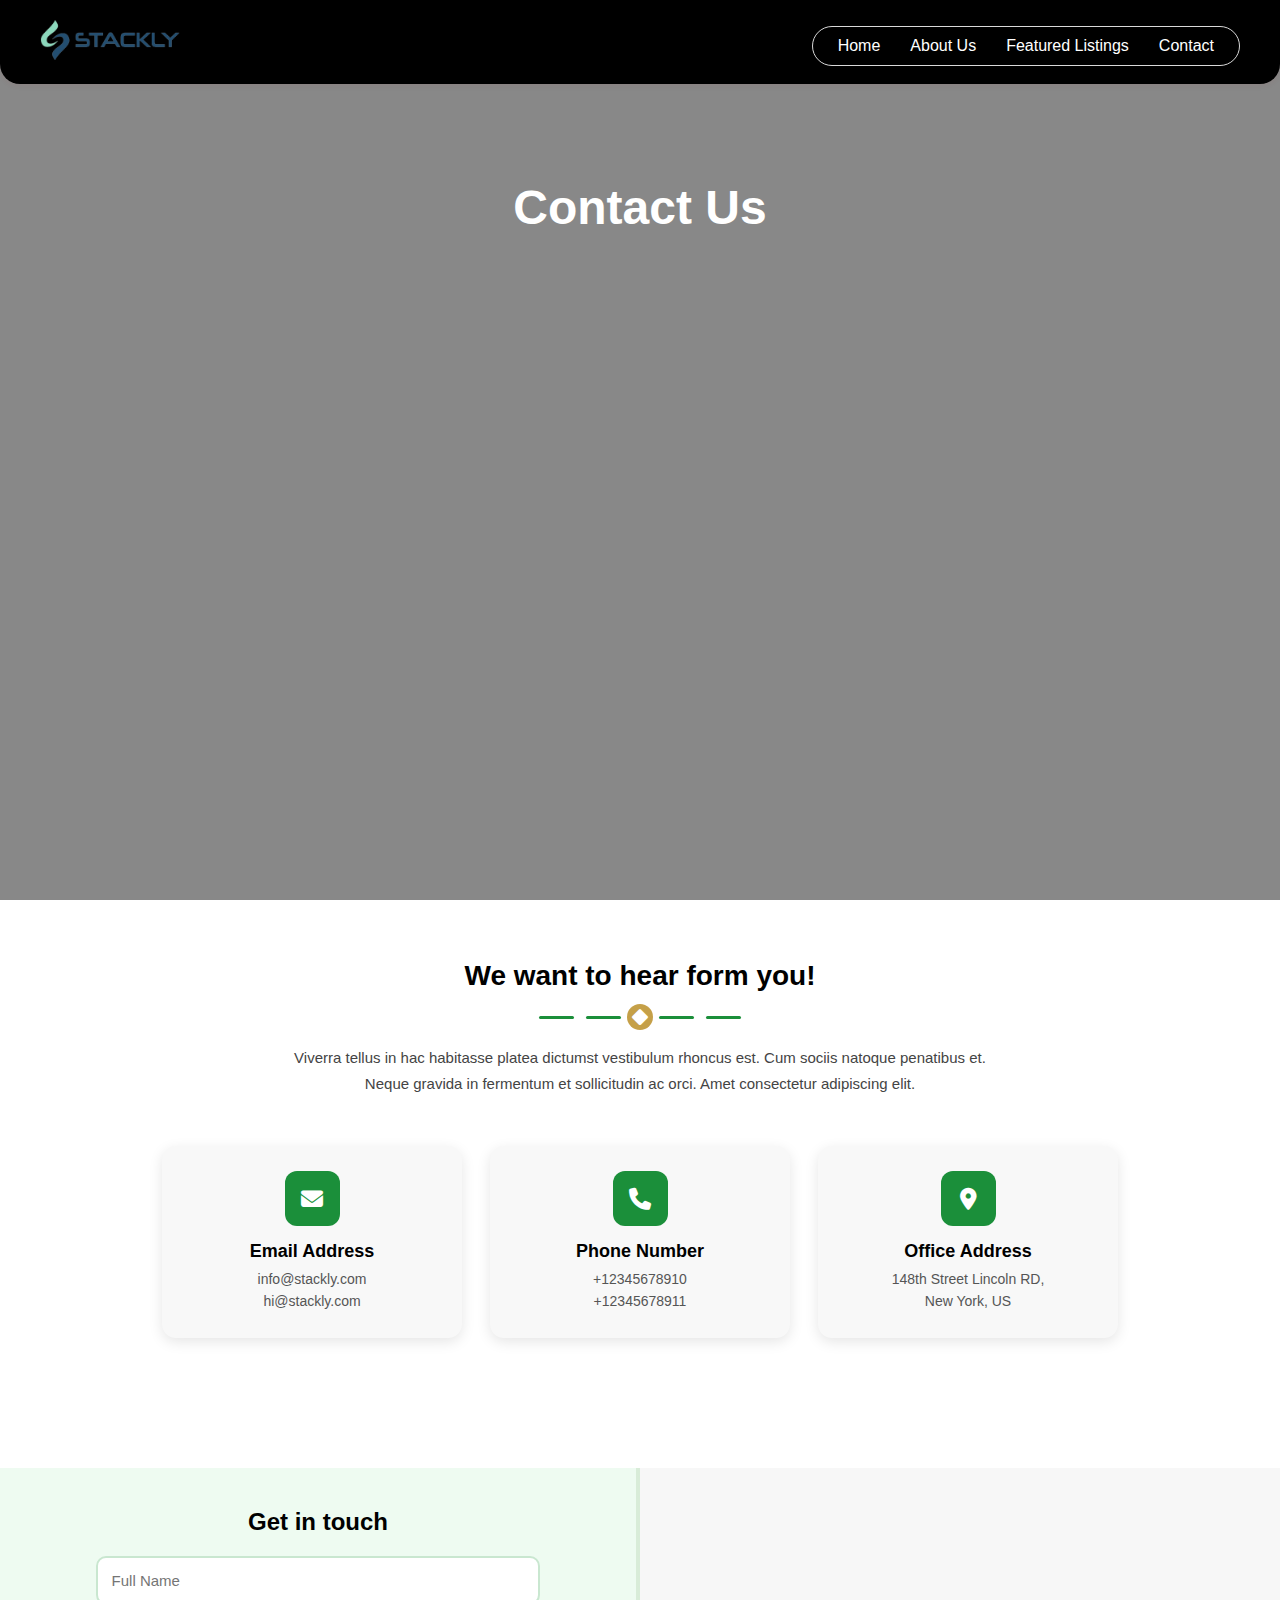
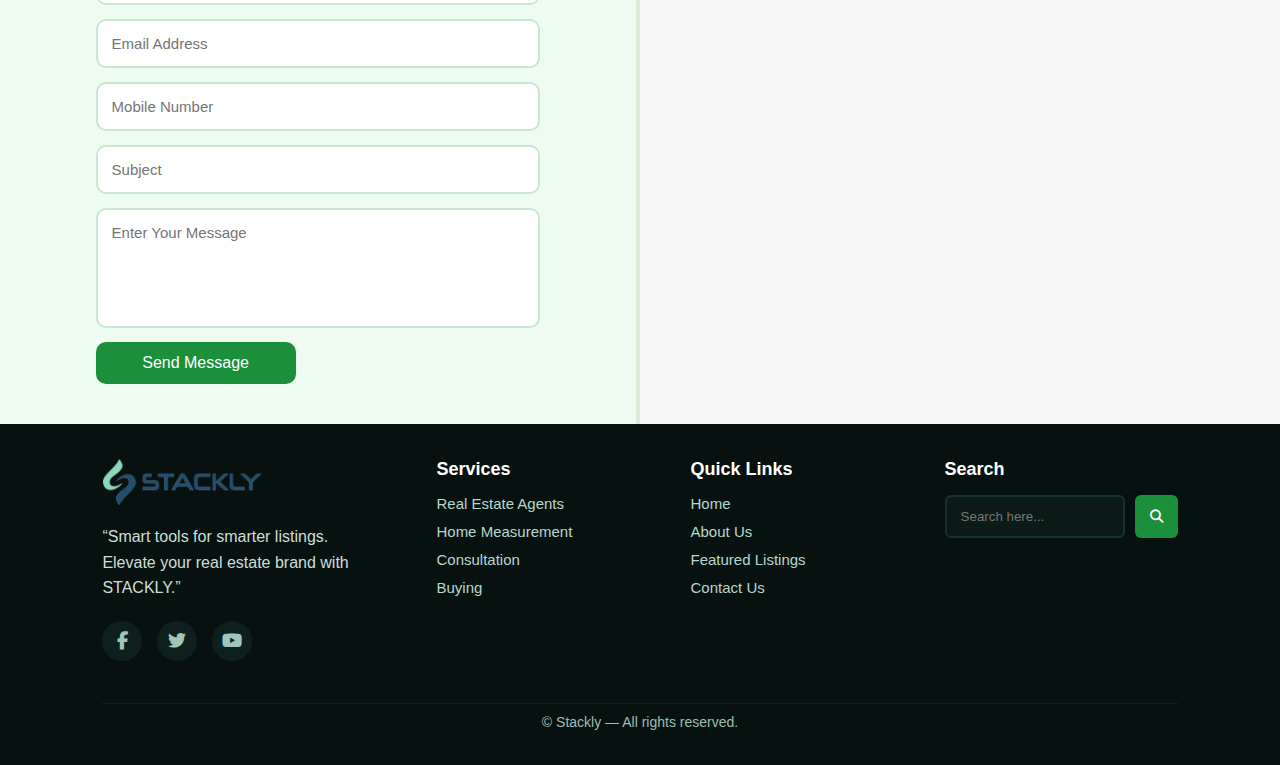
<file: contact us.html>
<!DOCTYPE html>
<html lang="en">
<head>
  <meta charset="UTF-8">
  <meta name="viewport" content="width=device-width, initial-scale=1.0">
  <title>Real Estate</title>
    <link rel="stylesheet" href="https://cdn.jsdelivr.net/npm/swiper@11/swiper-bundle.min.css"/>
  <link rel="stylesheet" href="https://cdnjs.cloudflare.com/ajax/libs/font-awesome/6.5.2/css/all.min.css"/>

  <link rel="stylesheet" href="https://cdnjs.cloudflare.com/ajax/libs/font-awesome/6.5.0/css/all.min.css">
  <link rel="stylesheet" href="style.css">
  <link rel="stylesheet" href="view-detail.css">
  <link rel="stylesheet" href="contact us.css">
  
    <link rel="stylesheet" href="hero.css">
    <style>
      
/* ------------------ FOOTER BASE ------------------ */
/* ------------------ FOOTER BASE ------------------ */
/* ===== BLACK THEME FOOTER ===== */
.site-footer {
  background: #071210;
  color: #cdded6;
  padding: 35px 8%;  

  font-family: "Poppins", sans-serif;
}

.footer-inner {
  display: flex;
  justify-content: space-between;
  align-items: flex-start;
  gap: 50px;
  flex-wrap: wrap;
}

/* COLUMN STYLE */
.footer-col {
  min-width: 200px;
}

/* LOGO SECTION */
.footer-logo {
  width: 160px;
  margin-bottom: 15px;
}

.footer-brand .footer-tag {
  margin-bottom: 20px;
  max-width: 280px;
  line-height: 1.6;
}

/* SOCIAL ICONS */
.footer-social {
  display: flex;
  gap: 15px;
}

.footer-social .social-btn {
  width: 40px;
  height: 40px;
  border-radius: 50%;
  background: #0e201d;
  display: flex;
  justify-content: center;
  align-items: center;
  color: #a0c6b9;
  font-size: 18px;
  transition: .3s ease;
}

.footer-social .social-btn:hover {
  background: #1B8F3A;
  color: #fff;
}

/* LIST COLUMNS */
.footer-list ul {
  list-style: none;
  padding: 0;
  margin: 0;
}

.footer-list li {
  margin-bottom: 10px;
}

.footer-list a {
  text-decoration: none;
  color: #b7d6cd;
  font-size: 15px;
  transition: .3s;
}

.footer-list a:hover {
  color: #1B8F3A;
}

/* HEADINGS */
.footer-heading {
  font-size: 18px;
  color: #fff;
  margin-bottom: 15px;
}

/* SEARCH BOX */
.footer-search form {
  display: flex;
  gap: 10px;
}

.footer-search input {
  padding: 12px 14px;
  border-radius: 6px;
  border: 2px solid #17322e;
  background: #0c1a18;
  color: #d5eee3;
  width: 180px;
}

.footer-search button {
  padding: 12px 15px;
  background: #1B8F3A;
  border: none;
  border-radius: 6px;
  color: #fff;
  cursor: pointer;
  transition: .3s ease;
}

.footer-search button:hover {
  background: #329015;
}

/* FOOTER BOTTOM */
.footer-bottom {
  text-align: center;
  margin-top: 42px;
  border-top: 1px solid #10201c;
  padding-top: 10px;
  font-size: 14px;
  color: #9fbcb3;
}

.footer-social .social-btn {
  text-decoration: none !important;
}

.footer-social .social-btn:hover {
  text-decoration: none !important;
}

/* RESPONSIVE */
@media(max-width: 900px) {
  .footer-inner {
    flex-direction: column;
    align-items: center;
    text-align: center;
  }

  .footer-search form {
    justify-content: center;
  }
}



/* Light green background section */
.testimonial-header.green-theme {
    background: #e9f9ee; /* soft light green */
    padding: 80px 20px;
    text-align: center;
        padding-bottom: 0 !important;
  padding-bottom: 0 !important;
    margin-bottom: 0 !important;
    border-radius: 0;
}


/* Eyebrow text (italic top title) */
.th-eyebrow {
    font-style: italic;
    color: #1db954; /* green */
    font-size: 20px;
    margin-bottom: 10px;
    letter-spacing: 0.5px;
}

/* Main title */
.th-title {
    font-size: 42px;
    font-weight: 800;
    color: #0b0b0b;
    margin: 0;
}

/* Line + icon divider */
.th-divider {
    margin: 18px auto 22px;
    display: flex;
    align-items: center;
    justify-content: center;
    gap: 14px;
}

.th-divider .line {
    width: 60px;
    height: 3px;
    background: #1db954; /* green */
    border-radius: 10px;
}

/* icon box (same effect as screenshot but green) */
.th-divider .icon-box {
    width: 24px;
    height: 24px;
    border: 2px solid #1db954; /* green outline */
    display: flex;
    align-items: center;
    justify-content: center;
    border-radius: 4px;
    background: white;
    box-shadow: 0 0 5px rgba(0,0,0,0.05);
}

.th-divider .icon-box img {
    width: 14px;
    height: 14px;
}

/* Subtitle text */
.th-subtitle {
    max-width: 800px;
    margin: 0 auto;
    font-size: 16px;
    line-height: 1.6;
    color: #444;
}

/* Responsive tweaks */
@media (max-width: 768px) {
    .th-title {
        font-size: 32px;
    }
    .th-divider .line {
        width: 40px;
    }
}

/* ===== SECTION ===== */
.testimonials-wrapper{
  max-width: var(--max-w);
  margin: 60px auto;
  margin-top: 0 !important;
    padding-top: 0 !important;
  padding: 40px 24px 80px;
  text-align: center;
      background: linear-gradient(180deg, #ecfdf3 0%, #e6f7ed 100%);
    background: transparent !important;

  color: var(--panel);
}

/* Heading & subtitle (if present above section wrapper) */
.testimonials-section__eyebrow{
  color: var(--accent);
  font-style: italic;
  letter-spacing: 0.6px;
  margin-bottom: 6px;
  font-weight: 600;
}
.testimonials-section__title{ font-size: 38px; font-weight: 800; margin: 0 0 12px; }
.testimonials-section__subtitle{ color:var(--muted); max-width:860px; margin:0 auto 34px; line-height:1.5; }

/* Carousel shell */
/* Ensure viewport hides overflow */
.carousel-viewport {
  overflow: hidden;
  width: 100%;
  position: relative;
}

/* Track: display as one long horizontal strip.
   animation details will be applied inline by JS (duration & distance) */
.carousel-track {
  display: flex;
  gap: var(--gap);
  align-items: stretch;
  will-change: transform;
  /* fallback animation if JS fails: gentle loop */
  animation: scroll-left-fallback 30s linear infinite;
}

/* General card styling (keeps your look) */
.testimonial-card {
  flex: 0 0 auto;
  width: 360px;
  background: var(--card-bg);
  border-radius: 12px;
  padding: 22px;
  box-shadow: 0 10px 30px rgba(10,10,10,0.06);
  border: 1px solid rgba(0,0,0,0.04);
  transition: transform .22s ease, box-shadow .22s ease;
}
.testimonial-card:hover {
  transform: translateY(-6px) rotateX(0.6deg);
  box-shadow: 0 20px 50px rgba(10,10,10,0.08);
}

/* Avatar and meta */
.testimonial-top { display:flex; gap:14px; align-items:center; margin-bottom:12px; }
.testimonial-avatar { width:56px; height:56px; border-radius:50%; object-fit:cover; border:3px solid #f3f3f3; }
.meta-name { font-weight:800; font-size:16px; }
.meta-role { color:var(--muted); font-size:13px; margin-top:3px; }

/* quote mark and text */
.quote-mark { position:absolute; right:16px; top:18px; font-size:48px; color:var(--accent); opacity:.95; }
.testimonial-text { color:#444; line-height:1.6; margin-top:6px; font-size:14px; }

/* Pause on hover or when any focusable child is focused */
.carousel-viewport:hover .carousel-track,
.carousel-viewport:focus-within .carousel-track {
  animation-play-state: paused !important;
}

/* reduced motion: stop animation */
@media (prefers-reduced-motion: reduce) {
  .carousel-track { animation: none !important; transform: none !important; }
}

/* Fallback keyframes (only used if JS doesn't override animation) */
@keyframes scroll-left-fallback {
  0% { transform: translateX(0); }
  100% { transform: translateX(-50%); }
}

/* small screens */
@media (max-width: 980px) {
  .testimonial-card { width: 300px; }
}
@media (max-width: 680px) {
  .testimonial-card { width: 84%; margin: 0 auto; }
}
* SECTION WRAPPER */
.properties-section {
  background: linear-gradient(to bottom, #517a3e89 0%, #dcdedb 40%, #f3fbff 100%);
  padding: 80px 20px 100px;
}
/* CENTERED HEADER */
.properties-header {
  max-width: 720px;
  margin: 0 auto 50px;
  text-align: center;
}
.section-tag {
  font-family: "Playfair Display", serif;
  font-size: 1.1rem;
    color: #355d1e;
  margin-bottom: 6px;
}
.section-title {
  font-size: 2.2rem;
  color: var(--primary);
  margin-bottom: 14px;
}
.section-subtitle {
  font-size: 0.95rem;
  color: #5f6b7a;
  line-height: 1.7;
}
/* GRID LAYOUT */
.properties-grid {
  max-width: 1100px;
  margin: 0 auto;
  display: grid;
  gap: 32px;
  grid-template-columns: repeat(auto-fit, minmax(260px, 1fr));
}
/* PROPERTY CARD */
.property-card {
  background: var(--card-bg);
  border-radius: 26px;
  overflow: hidden;
  box-shadow: 0 18px 40px rgba(0, 0, 0, 0.08);
  display: flex;
  flex-direction: column;
  transform: translateY(0) scale(1);
  transition: transform 0.3s ease, box-shadow 0.3s ease, border-color 0.3s ease;
  border: 1px solid rgba(0, 174, 239, 0.08);
  position: relative;
  isolation: isolate;
}
/* Slight glow border on hover */
.property-card::before {
  content: "";
  position: absolute;
  inset: 0;
  border-radius: inherit;
  background: radial-gradient(circle at top right, rgba(0, 174, 239, 0.18), transparent 60%);
  opacity: 0;
  transition: opacity 0.3s ease;
  z-index: -1;
}
.property-card:hover {
  transform: translateY(-10px) scale(1.01);
  box-shadow: 0 26px 55px rgba(0, 0, 0, 0.12);
  border-color: rgba(0, 174, 239, 0.32);
}
.property-card:hover::before {
  opacity: 1;
}
/* IMAGE WRAPPER */
.property-image-wrapper {
  position: relative;
  overflow: hidden;
  border-radius: 26px 26px 0 0;
}
.property-image {
  width: 100%;
  display: block;
  height: 210px;
  object-fit: cover;
  transform: scale(1.03);
  transition: transform 0.5s ease;
}
.property-card:hover .property-image {
  transform: scale(1.08);
}
/* PRICE PILL */
.property-price-pill {
  position: absolute;
  top: 14px;
  right: 14px;
  padding: 6px 16px;
  border-radius: 999px;
  background: var(--accent);
  color: #fff;
  font-weight: 700;
  font-size: 0.9rem;
  box-shadow: 0 8px 18px rgba(0, 174, 239, 0.5);
}
/* CARD BODY */
.property-body {
  padding: 18px 22px 20px;
}
.property-title {
  font-size: 1.1rem;
  font-weight: 700;
  color: var(--primary);
  margin-bottom: 4px;
}
.property-location {
  font-size: 0.9rem;
  color: #6d7b8a;
  margin-bottom: 14px;
}
.property-divider {
  border: none;
  border-top: 1px solid rgba(0, 0, 0, 0.08);
  margin: 10px 0 14px;
}
/* META ROW */
.property-meta {
  display: flex;
  justify-content: space-between;
  font-size: 0.85rem;
  color: #4a5664;
  margin-bottom: 14px;
}
/* BUTTON */
.property-btn {
  width: 100%;
  border: none;
  outline: none;
  background: var(--accent);
  color: #fff;
  padding: 10px 18px;
  border-radius: 999px;
  font-weight: 600;
  font-size: 0.9rem;
  cursor: pointer;
  transition: background 0.25s ease, transform 0.25s ease, box-shadow 0.25s ease;
}
.property-btn:hover {
  background: #245f19;
  transform: translateY(-2px);
  box-shadow: 0 10px 22px rgba(0, 129, 201, 0.4);
}
/* ENTRANCE ANIMATION */
@keyframes cardFloatUp {
  from {
    opacity: 0;
    transform: translateY(20px) scale(0.97);
  }
  to {
    opacity: 1;
    transform: translateY(0) scale(1);
  }
}
.property-card {
  animation: cardFloatUp 0.6s ease forwards;
}
/* Staggered delay */
.property-card:nth-child(1) { animation-delay: 0.0s; }
.property-card:nth-child(2) { animation-delay: 0.08s; }
.property-card:nth-child(3) { animation-delay: 0.16s; }
/* RESPONSIVE TWEAKS */
@media (max-width: 768px) {
  .properties-section {
    padding: 60px 16px 70px;
  }
 .section-title {
    font-size: 1.8rem;
  }
}

.green-contact-section {
  width: 100%;
  padding: 60px 8%;
  background: #ffffff;
  animation: fadeLoad 1.3s ease;
}



/* ========== HEADING AREA ========== */

.green-heading-box {
  text-align: center;
  margin-bottom: 50px;
  animation: fadeUp 1.2s ease;
}

.green-heading-title {
  font-size: 28px;
  font-weight: 600;
  color: #000;
}

.green-heading-desc {
  max-width: 700px;
  margin: 15px auto;
  font-size: 15px;
  color: #444;
  line-height: 1.7;
}

.green-heading-decor {
  display: flex;
  justify-content: center;
  align-items: center;
  margin: 12px 0;
}

.green-heading-decor span {
  width: 35px;
  height: 3px;
  background: #1B8F3A;
  margin: 0 6px;
  border-radius: 6px;
}

.green-icon-badge {
  width: 26px;
  height: 26px;
  border-radius: 50%;
  background: #C5A048;
  display: flex;
  justify-content: center;
  align-items: center;
  color: #fff;
}



/* ========== INFO CARDS ========== */

.green-info-grid {
  display: flex;
  justify-content: center;
  gap: 28px;
  margin-bottom: 70px;
  flex-wrap: wrap;
}

.green-info-card {
  width: 300px;
  background: #f8f8f8;
  padding: 25px;
  border-radius: 14px;
  box-shadow: 0 4px 14px rgba(0,0,0,0.1);
  text-align: center;
  transition: 0.4s ease;
  animation: fadeUp 1s ease;
}

/* Hover effect */
.green-info-card:hover {
  transform: translateY(-10px);
  box-shadow: 0 12px 24px rgba(0,0,0,0.15);
  background: #ffffff;
}

.green-card-icon {
  width: 55px;
  height: 55px;
  border-radius: 12px;
  background: #1B8F3A;
  color: white;
  display: flex;
  justify-content: center;
  align-items: center;
  margin: 0 auto 15px;
  font-size: 22px;
  transition: 0.3s ease;
}

.green-info-card:hover .green-card-icon {
  background: #C5A048;
}
.slide-image {
  background-image: url('https://i.ytimg.com/vi/MXfLI1TXxk4/maxresdefault.jpg');
  background-size: cover;
  background-position: center;
  background-repeat: no-repeat;
}


.green-card-title {
  font-size: 18px;
  font-weight: 600;
  margin-bottom: 6px;
}

.green-card-text {
  font-size: 14px;
  color: #555;
  line-height: 1.6;
}

/* ========== FORM AREA FIXED AND EQUAL HEIGHT ========== */
.dual-section {
  display: flex;
  width: 100%;
  min-height: 520px;  /* Increased so button fits */
  align-items: stretch; /* BOTH SIDES SAME HEIGHT */
}

/* LEFT FORM */
.contact-box {
  width: 50%;
  background: #eefbf1;
  padding: 40px;
  display: flex;
  flex-direction: column;
  align-items: center;
  border-right: 4px solid #d8ecd8;
}

/* FIX: FORM TAKES FULL HEIGHT WITHOUT PUSHING BUTTON OUTSIDE */
.contact-form {
  width: 80%;
  display: flex;
  flex-direction: column;
  gap: 14px;
  margin-top: 20px;
  height: 100%;
}

/* Input Box Styles */
.contact-form input,
.contact-form textarea {
  width: 100%;
  padding: 14px;
  border-radius: 10px;
  border: 2px solid #c9e7d0;
  font-size: 15px;
  transition: 0.3s ease;
}

.contact-form textarea {
  height: 120px;
  resize: none;
}

/* FIX: BUTTON STAYS WITHIN THE BOX ALWAYS */
.contact-form button {
  margin-top: auto; /* PUSHES button to bottom but inside box */
  width: 200px;
  padding: 12px;
  border: none;
  background: #1B8F3A;
  color: white;
  font-size: 16px;
  border-radius: 10px;
  cursor: pointer;
  transition: 0.3s ease;
}

/* Hover */
.contact-form input:hover,
.contact-form textarea:hover {
  border-color: #1B8F3A;
  background: white;
}

.contact-form button:hover {
  background: #C5A048;
  transform: scale(1.05);
}

/* MAP SIDE */
.map-box {
  width: 50%;
  height: auto;
}

.contact-box,
.map-box {
  transition: width 0.8s ease-in-out;

}

.map-box iframe {
  width: 100%;
  height: 100%;
  min-height: 520px;  /* MATCHES FORM HEIGHT */
  border: none;
}

/* Remove hover width expand (optional — creates uneven) */
/* Hover → Expand MAP to 70% and shrink form to 30% */
.map-box:hover {
  width: 110% !important;
}

.map-box:hover ~ .contact-box {
  width: 90% !important;
}
/* Responsive */
@media (max-width: 900px) {

  .dual-section {
    flex-direction: column;
    height: auto;
  }

  .contact-box,
  .map-box {
    width: 100% !important;
    flex: none !important;
    transition: none !important;  /* REMOVE ALL ANIMATION ON MOBILE */
  }

  .map-box iframe {
    min-height: 350px;
  }
}:root {
  --primary: #0E1C26;
  --secondary: #2E8A57;
  --accent: #D9D9D9;
  --highlight: #F7F7F7;
}

* {
  padding: 0;
  margin: 0;
  box-sizing: border-box;
  font-family: Arial, sans-serif;
}

body {
  background: var(--highlight);
}
.page-content {
  padding: 100px 16px 40px;
}
.nav-container {
  position: fixed;
  top: 0;
  left: 0;
  right: 0;
  z-index: 999;
  display: flex;
  align-items: center;
  justify-content: space-between;
  padding: 10px 16px;
  background: var(--highlight);
  background: #000000;
  border-radius: 0 0 20px 20px;
  box-shadow: 0 2px 6px rgba(184, 17, 17, 0.05);
}

.logo img {
  height: 40px;
  max-width: 140px;
  object-fit: contain;
}
.nav-toggle {
  display: none;
}
.nav-toggle-label {
  display: flex;
  align-items: center;
  
  justify-content: center;
  font-size: 22px;
  cursor: pointer;
  color: var(--primary);
}
.nav-menu {
  position: absolute;
  top: 100%;
  left: 8px;
  right: 8px;
  margin-top: 8px;
  background: #000 !important; 
  border-radius: 16px;
  border: 1px solid var(--accent);
  /* backdrop-filter: blur(10px); */
  display: none;
  flex-direction: column;
  align-items: center;
  padding: 12px 10px;
  gap: 10px;
}

.nav-menu a {
  text-decoration: none;
  font-weight: 500;
  color: var(--primary);
  transition: 0.3s ease;
  font-size: 14px;
  width: 100%;
  text-align: center;
  padding: 6px 0;
  color: #fff !important;
}
.nav-menu a:hover {
    color: #2E8A57 !important;
}
.nav-toggle:checked ~ .nav-menu {
  display: flex;
}
@media (min-width: 768px) {

  .nav-container {
    padding: 15px 40px;
    
  }

  .logo img {
    height: 50px;
  }
.social-icons i,
.nav-menu i {
    color: #fff !important;
    
}

  .nav-toggle-label {
    display: none;
    
  }

  .nav-menu {
    position: static;
    display: flex !important; /* stay visible */
    flex-direction: row;
    align-items: center;
    gap: 25px;
    background: rgba(0, 0, 0, 0.7);
    padding: 10px 25px;
    margin-left: auto;  
    border-radius: 30px;
  }

  .nav-menu a {
    width: auto;
    text-align: left;
    font-size: 15px;
    padding: 0;
    white-space: nowrap;
  }

  .social-icons {
    border-top: none;
    margin-top: 0;
    padding-top: 0;
    margin-left: 12px;
    width: auto;
  }
}
@media (min-width: 1024px) {
  .page-content {
    padding: 120px 40px 40px;
  }

  .nav-menu {
    gap: 30px;
  }

  .nav-menu a {
    font-size: 16px;
  }
}



    </style>
</head>
<body>
<header class="nav-container">
  <div class="logo">
    <img src="logo-stackly.png" alt="HomeDeal Logo">
  </div>
  <input type="checkbox" id="nav-toggle" class="nav-toggle">
  <label for="nav-toggle" class="nav-toggle-label" aria-label="Toggle navigation">
    <i class="fa-solid fa-bars"></i>
  </label>
  <nav class="nav-menu">
    <a href="index.html">Home</a>
    <a href="About us.html">About Us</a>
    <a href="Featured.html">Featured Listings</a>
    <a href="contact us.html">Contact</a>
        <!-- <div class="social-icons">
        <i class="fa-solid fa-phone"></i> -->
    </div>
  </nav>
</header>


<section class="hero-slider">
  <div class="hero-overlay"></div>
<div class="slides">
  <div class="slide active">
<div class="slide-image"
     style="
       background-image: url('https://i.ytimg.com/vi/MXfLI1TXxk4/maxresdefault.jpg');
       background-size: cover;
       background-position: center;">
</div>

</div>
</div>
  <div class="hero-content">
    <h1 class="hero-title">
Contact Us
    </h1>
    <div class="hero-stats">
    </div>
  </div>
</section>
<section class="green-contact-section">

  <!-- TOP HEADING -->
  <div class="green-heading-box">
    <h2 class="green-heading-title">We want to hear form you!</h2>

    <div class="green-heading-decor">
      <span></span><span></span>
      <div class="green-icon-badge"><i class="fa-solid fa-diamond"></i></div>
      <span></span><span></span>
    </div>

    <p class="green-heading-desc">
      Viverra tellus in hac habitasse platea dictumst vestibulum rhoncus est. Cum sociis natoque 
      penatibus et. Neque gravida in fermentum et sollicitudin ac orci. Amet consectetur adipiscing elit.
    </p>
  </div>



  <!-- CONTACT INFO BOXES -->
  <div class="green-info-grid">

    <!-- EMAIL -->
    <div class="green-info-card">
      <div class="green-card-icon"><i class="fa-solid fa-envelope"></i></div>
      <h3 class="green-card-title">Email Address</h3>
      <p class="green-card-text">info@stackly.com</p>
      <p class="green-card-text">hi@stackly.com</p>
    </div>

    <!-- PHONE -->
    <div class="green-info-card">
      <div class="green-card-icon"><i class="fa-solid fa-phone"></i></div>
      <h3 class="green-card-title">Phone Number</h3>
      <p class="green-card-text">+12345678910</p>
      <p class="green-card-text">+12345678911</p>
    </div>

    <!-- ADDRESS -->
    <div class="green-info-card">
      <div class="green-card-icon"><i class="fa-solid fa-location-dot"></i></div>
      <h3 class="green-card-title">Office Address</h3>
      <p class="green-card-text">148th Street Lincoln RD,</p>
      <p class="green-card-text">New York, US</p>
    </div>

  </div>




</section>
<section class="dual-section">

  <!-- LEFT FORM -->
  <div class="contact-box">
      <h2 class="title">Get in touch</h2>

      <div class="line-decor">
        <span></span><span></span>
        <!-- <div class="icon-badge"><i class="fa-solid fa-star"></i></div> -->
        <span></span><span></span>
      </div>

      <form class="contact-form">
        <input type="text" placeholder="Full Name">
        <input type="email" placeholder="Email Address">
        <input type="text" placeholder="Mobile Number">
        <input type="text" placeholder="Subject">
        <textarea placeholder="Enter Your Message"></textarea>
        <button type="submit">Send Message</button>
      </form>
  </div>

  <!-- RIGHT MAP -->
  <div class="map-box">
     <iframe 
  src="https://maps.google.com/maps?q=51.5033,-0.1195&z=15&output=embed&markers=51.5033,-0.1195"
  loading="lazy">
</iframe>

  </div>
</section>
<!-- </section>
<section class="pro-map-section">

 

  <div class="pro-map-frame">
    <iframe 
      src="https://maps.google.com/maps?q=London%20Eye&t=&z=15&ie=UTF8&iwloc=red&output=embed"
      loading="lazy">
    </iframe>
  </div>

</section> -->

<footer class="site-footer footer--dark" role="contentinfo">
  <div class="footer-inner">

    <!-- LOGO + TEXT + SOCIAL -->
    <div class="footer-col footer-brand">
      <img src="logo-stackly.png" alt="Stackly logo" class="footer-logo">

      <p class="footer-tag">
        “Smart tools for smarter listings. Elevate your real estate brand with STACKLY.”
      </p>

      <div class="footer-social">
        <a class="social-btn" href="#" aria-label="Facebook">
          <i class="fa-brands fa-facebook-f"></i>
        </a>
        <a class="social-btn" href="#" aria-label="Twitter">
          <i class="fa-brands fa-twitter"></i>
        </a>
        <a class="social-btn" href="#" aria-label="YouTube">
          <i class="fa-brands fa-youtube"></i>
        </a>
      </div>
    </div>

    <!-- SERVICES -->
    <nav class="footer-col footer-list">
      <h4 class="footer-heading">Services</h4>
      <ul>
        <li><a href="#">Real Estate Agents</a></li>
        <li><a href="#">Home Measurement</a></li>
        <li><a href="#">Consultation</a></li>
        <li><a href="#">Buying</a></li>
      </ul>
    </nav>

    <!-- QUICK LINKS -->
    <nav class="footer-col footer-list">
      <h4 class="footer-heading">Quick Links</h4>
      <ul>
        <li><a href="index.html">Home</a></li>
        <li><a href="About us.html">About Us</a></li>
        <li><a href="Featured.html">Featured Listings</a></li>
        <li><a href="contact us.html">Contact Us</a></li>
      </ul>
    </nav>

    <!-- SEARCH BOX -->
    <div class="footer-col footer-search">
      <h4 class="footer-heading">Search</h4>
      <form>
        <input type="text" placeholder="Search here...">
        <button type="submit" aria-label="Search">
          <i class="fa-solid fa-magnifying-glass"></i>
        </button>
      </form>
    </div>

  </div>

  <div class="footer-bottom">
    <p>&copy; <span id="year"></span> Stackly — All rights reserved.</p>
  </div>
</footer>
<script>
  const slides = document.querySelectorAll('.slide');
let index = 0;
const slideTime = 3000; 
function showSlide(i) {
  slides.forEach((slide, n) => {
    slide.classList.toggle('active', n === i);
  });
}
function nextSlide() {
  index = (index + 1) % slides.length;
  showSlide(index);
}
setInterval(nextSlide, slideTime);
showSlide(index);
 document.addEventListener("DOMContentLoaded", function () {
    const aboutSection = document.querySelector(".about-section");
    if ("IntersectionObserver" in window && aboutSection) {
      const observer = new IntersectionObserver(
        (entries) => {
          entries.forEach((entry) => {
            if (entry.isIntersecting) {
              aboutSection.classList.add("visible");
              observer.unobserve(aboutSection);
            }
          });
        },
        { threshold: 0.2 }
      );
      observer.observe(aboutSection);
    } else {
      // Fallback: show immediately
      aboutSection.classList.add("visible");
    }
  });
const counters = document.querySelectorAll('.gp-stat-value');
let counterStarted = false;
function runCounter() {
  counters.forEach(counter => {
    let target = +counter.getAttribute("data-target");
    let current = 0;
    let speed = Math.ceil(target / 100);
    function animate() {
      current += speed;
      if (current < target) {
        counter.innerText = current.toLocaleString() + "+";
        requestAnimationFrame(animate);
      } else {
        counter.innerText = target.toLocaleString() + "+";
      }
    }
    animate();
  });
}
function scrollTrigger() {
  const section = document.querySelector(".gp-stats-wrapper");
  let top = section.getBoundingClientRect().top;
  if (top < window.innerHeight - 100 && !counterStarted) {
    counterStarted = true;
    runCounter();
  }
}
window.addEventListener("scroll", scrollTrigger);
</script>

</body>
</html>
</file>
<file: style.css>
:root {
  --primary: #0E1C26;
  --secondary: #2E8A57;
  --accent: #D9D9D9;
  --highlight: #F7F7F7;
}

* {
  padding: 0;
  margin: 0;
  box-sizing: border-box;
  font-family: Arial, sans-serif;
}

body {
  background: var(--highlight);
}
.page-content {
  padding: 100px 16px 40px;
}
.nav-container {
  position: fixed;
  top: 0;
  left: 0;
  right: 0;
  z-index: 999;
  display: flex;
  align-items: center;
  justify-content: space-between;
  padding: 10px 16px;
  background: var(--highlight);
  background: #000000;
  border-radius: 0 0 20px 20px;
  box-shadow: 0 2px 6px rgba(184, 17, 17, 0.05);
}

.logo img {
  height: 40px;
  max-width: 140px;
  object-fit: contain;
}
.nav-toggle {
  display: none;
}
.nav-toggle-label {
  display: flex;
  align-items: center;
  
  justify-content: center;
  font-size: 22px;
  cursor: pointer;
  color: var(--primary);
}
.nav-menu {
  position: absolute;
  top: 100%;
  left: 8px;
  right: 8px;
  margin-top: 8px;
  background: #000 !important; 
  border-radius: 16px;
  border: 1px solid var(--accent);
  /* backdrop-filter: blur(10px); */
  display: none;
  flex-direction: column;
  align-items: center;
  padding: 12px 10px;
  gap: 10px;
}

.nav-menu a {
  text-decoration: none;
  font-weight: 500;
  color: var(--primary);
  transition: 0.3s ease;
  font-size: 14px;
  width: 100%;
  text-align: center;
  padding: 6px 0;
  color: #fff !important;
}
.nav-menu a:hover {
    color: #2E8A57 !important;
}
/* 
.social-icons {
  display: flex;
  gap: 18px;
  justify-content: center;
  padding-top: 4px;
  border-top: 1px solid var(--accent);
  margin-top: 4px;
  width: 100%;
}

.social-icons i {
  font-size: 18px;
  cursor: pointer;
  color: var(--primary);
  transition: 0.3s;
}
.social-icons i:hover {
  color: var(--secondary);
} */
.nav-toggle:checked ~ .nav-menu {
  display: flex;
}
@media (min-width: 768px) {

  .nav-container {
    padding: 15px 40px;
    
  }

  .logo img {
    height: 50px;
  }
.social-icons i,
.nav-menu i {
    color: #fff !important;
    
}

  .nav-toggle-label {
    display: none;
    
  }

  .nav-menu {
    position: static;
    display: flex !important; /* stay visible */
    flex-direction: row;
    align-items: center;
    gap: 25px;
    background: rgba(0, 0, 0, 0.7);
    padding: 10px 25px;
    margin-left: auto;  
    border-radius: 30px;
  }

  .nav-menu a {
    width: auto;
    text-align: left;
    font-size: 15px;
    padding: 0;
    white-space: nowrap;
  }

  .social-icons {
    border-top: none;
    margin-top: 0;
    padding-top: 0;
    margin-left: 12px;
    width: auto;
  }
}
@media (min-width: 1024px) {
  .page-content {
    padding: 120px 40px 40px;
  }

  .nav-menu {
    gap: 30px;
  }

  .nav-menu a {
    font-size: 16px;
  }
}
</file>
<file: view-detail.css>
.info-wrapper {
  width: 100%;
  padding: 60px 8%;
  background: #ffffff;
  color: #000;
  animation: fadeIn 1.4s ease;
}

/* DESCRIPTION AREA */
.info-container {
  max-width: 900px;
  margin-bottom: 80px;
}

.info-title {
  font-size: 34px;
  font-weight: 600;
  margin-bottom: 20px;
  color: #000;
}

.info-para {
  font-size: 16px;
  line-height: 1.8;
  margin-bottom: 20px;
  color: #333;
  transition: color 0.3s ease;
}

/* Hover text */
.info-para:hover {
  color: #8B5E3C;
}


/* CTA BOX */
.cta-box {
  text-align: center;
  background: #f5f5f5;
  padding: 40px 30px;
  border-radius: 18px;
  box-shadow: 0 6px 18px rgba(0,0,0,0.08);
  transition: transform 0.4s ease, box-shadow 0.3s ease;
}

/* Hover effect */
.cta-box:hover {
  transform: translateY(-6px);
  box-shadow: 0 12px 25px rgba(0,0,0,0.12);
}

.cta-heading {
  font-size: 26px;
  font-weight: 600;
  margin-bottom: 12px;
}

.cta-desc {
  font-size: 15px;
  max-width: 580px;
  margin: auto;
  margin-bottom: 25px;
  color: #444;
}

.cta-icon-box {
  width: 50px;
  height: 50px;
  background: #000;
  color: #fff;
  display: flex;
  justify-content: center;
  align-items: center;
  margin: 0 auto 20px;
  border-radius: 50%;
  transition: background 0.3s ease, transform 0.3s ease;
}

/* Icon hover shake */
.cta-icon-box:hover {
      background: #1b4c18;
  transform: rotate(10deg);
}

.cta-btn {
  background: #6a974d;
  color: #fff;
  padding: 14px 28px;
  border: none;
  border-radius: 10px;
  font-size: 15px;
  font-weight: 500;
  cursor: pointer;
  transition: 0.3s ease;
}

/* Button hover */
.cta-btn:hover {
  background: #1b4c18;
  transform: scale(1.05);
  color: #fff8f8;
}



/* ANIMATION */
@keyframes fadeIn {
  0% { opacity: 0; transform: translateY(25px); }
  100% { opacity: 1; transform: translateY(0); }
}



/* ===================== MOBILE RESPONSIVE ===================== */
@media (max-width: 768px) {
  
  .info-title {
    font-size: 28px;
  }

  .cta-box {
    padding: 30px 20px;
  }

  .cta-heading {
    font-size: 22px;
  }

  .cta-btn {
    width: 100%;
  }
}
</file>
<file: contact us.css>
.green-contact-section {
  width: 100%;
  padding: 60px 8%;
  background: #ffffff;
  animation: fadeLoad 1.3s ease;
}



/* ========== HEADING AREA ========== */

.green-heading-box {
  text-align: center;
  margin-bottom: 50px;
  animation: fadeUp 1.2s ease;
}

.green-heading-title {
  font-size: 28px;
  font-weight: 600;
  color: #000;
}

.green-heading-desc {
  max-width: 700px;
  margin: 15px auto;
  font-size: 15px;
  color: #444;
  line-height: 1.7;
}

.green-heading-decor {
  display: flex;
  justify-content: center;
  align-items: center;
  margin: 12px 0;
}

.green-heading-decor span {
  width: 35px;
  height: 3px;
  background: #1B8F3A;
  margin: 0 6px;
  border-radius: 6px;
}

.green-icon-badge {
  width: 26px;
  height: 26px;
  border-radius: 50%;
  background: #C5A048;
  display: flex;
  justify-content: center;
  align-items: center;
  color: #fff;
}



/* ========== INFO CARDS ========== */

.green-info-grid {
  display: flex;
  justify-content: center;
  gap: 28px;
  margin-bottom: 70px;
  flex-wrap: wrap;
}

.green-info-card {
  width: 300px;
  background: #f8f8f8;
  padding: 25px;
  border-radius: 14px;
  box-shadow: 0 4px 14px rgba(0,0,0,0.1);
  text-align: center;
  transition: 0.4s ease;
  animation: fadeUp 1s ease;
}

/* Hover effect */
.green-info-card:hover {
  transform: translateY(-10px);
  box-shadow: 0 12px 24px rgba(0,0,0,0.15);
  background: #ffffff;
}

.green-card-icon {
  width: 55px;
  height: 55px;
  border-radius: 12px;
  background: #1B8F3A;
  color: white;
  display: flex;
  justify-content: center;
  align-items: center;
  margin: 0 auto 15px;
  font-size: 22px;
  transition: 0.3s ease;
}

.green-info-card:hover .green-card-icon {
  background: #C5A048;
}
.slide-image {
  background-image: url('https://i.ytimg.com/vi/MXfLI1TXxk4/maxresdefault.jpg');
  background-size: cover;
  background-position: center;
  background-repeat: no-repeat;
}


.green-card-title {
  font-size: 18px;
  font-weight: 600;
  margin-bottom: 6px;
}

.green-card-text {
  font-size: 14px;
  color: #555;
  line-height: 1.6;
}

/* ========== FORM AREA FIXED AND EQUAL HEIGHT ========== */
.dual-section {
  display: flex;
  width: 100%;
  min-height: 520px;  /* Increased so button fits */
  align-items: stretch; /* BOTH SIDES SAME HEIGHT */
}

/* LEFT FORM */
.contact-box {
  width: 50%;
  background: #eefbf1;
  padding: 40px;
  display: flex;
  flex-direction: column;
  align-items: center;
  border-right: 4px solid #d8ecd8;
}

/* FIX: FORM TAKES FULL HEIGHT WITHOUT PUSHING BUTTON OUTSIDE */
.contact-form {
  width: 80%;
  display: flex;
  flex-direction: column;
  gap: 14px;
  margin-top: 20px;
  height: 100%;
}

/* Input Box Styles */
.contact-form input,
.contact-form textarea {
  width: 100%;
  padding: 14px;
  border-radius: 10px;
  border: 2px solid #c9e7d0;
  font-size: 15px;
  transition: 0.3s ease;
}

.contact-form textarea {
  height: 120px;
  resize: none;
}

/* FIX: BUTTON STAYS WITHIN THE BOX ALWAYS */
.contact-form button {
  margin-top: auto; /* PUSHES button to bottom but inside box */
  width: 200px;
  padding: 12px;
  border: none;
  background: #1B8F3A;
  color: white;
  font-size: 16px;
  border-radius: 10px;
  cursor: pointer;
  transition: 0.3s ease;
}

/* Hover */
.contact-form input:hover,
.contact-form textarea:hover {
  border-color: #1B8F3A;
  background: white;
}

.contact-form button:hover {
  background: #C5A048;
  transform: scale(1.05);
}

/* MAP SIDE */
.map-box {
  width: 50%;
  height: auto;
}

.contact-box,
.map-box {
  transition: width 0.8s ease-in-out;

}

.map-box iframe {
  width: 100%;
  height: 100%;
  min-height: 520px;  /* MATCHES FORM HEIGHT */
  border: none;
}

/* Remove hover width expand (optional — creates uneven) */
/* Hover → Expand MAP to 70% and shrink form to 30% */
.map-box:hover {
  width: 110% !important;
}

.map-box:hover ~ .contact-box {
  width: 90% !important;
}
/* Responsive */
@media (max-width: 900px) {

  .dual-section {
    flex-direction: column;
    height: auto;
  }

  .contact-box,
  .map-box {
    width: 100% !important;
    flex: none !important;
    transition: none !important;  /* REMOVE ALL ANIMATION ON MOBILE */
  }

  .map-box iframe {
    min-height: 350px;
  }
}
</file>
<file: hero.css>
/* ===== HERO WRAPPER ===== */
.hero-slider {
  position: relative;
  width: 100%;
  height: 100vh;
  overflow: hidden;
  color: #fff;
}

/* Dark overlay */
.hero-overlay {
  position: absolute;
  inset: 0;
  background: rgba(0, 0, 0, 0.45);
  z-index: 1;
}

/* ===== SLIDES ===== */
.slides {
  position: absolute;
  inset: 0;
  z-index: 0;
}

.slide {
  position: absolute;
  inset: 0;
  opacity: 0;
  transition: opacity 1s ease-in-out;
}

.slide.active {
  opacity: 1;
}

.slide-image {
  width: 100%;
  height: 100%;
  background-size: cover;
  background-position: center;
  transform: scale(1.1);
  transition: transform 6s ease;
}

/* Slow zoom for active slide */
.slide.active .slide-image {
  transform: scale(1);
}

/* ===== HERO CONTENT ===== */
.hero-content {
  position: relative;
  z-index: 2;
  max-width: 900px;
  margin: 0 auto;
  text-align: center;
  padding-top: 180px;
}

.eyebrow {
  font-size: 1rem;
  text-transform: uppercase;
  letter-spacing: 3px;
  margin-bottom: 10px;
  opacity: 0.85;
}

.hero-title {
  font-size: 3rem;
  font-weight: 700;
  margin-bottom: 15px;
}

.hero-title span {
  color: #2E8A57;
}

.hero-subtitle {
  max-width: 600px;
  margin: 0 auto;
  font-size: 1.1rem;
  opacity: 0.9;
  margin-bottom: 30px;
}

/* Buttons */
.hero-cta {
  display: flex;
  justify-content: center;
  gap: 15px;
}

.btn {
  padding: 12px 24px;
  border-radius: 30px;
  font-weight: 600;
  text-decoration: none;
  transition: 0.3s;
}

.btn-primary {
  background: #2E8A57;
  color: #fff;
}

.btn-primary:hover {
  background: #246c44;
}

.btn-outline {
  border: 2px solid #fff;
  color: #fff;
}

.btn-outline:hover {
  background: rgba(255, 255, 255, 0.12);
}

/* ===== RESPONSIVE ===== */
@media (max-width: 768px) {
  .hero-content {
    padding-top: 140px;
  }

  .hero-title {
    font-size: 2.2rem;
  }

  .hero-subtitle {
    font-size: 1rem;
  }

  .hero-cta {
    flex-direction: column;
  }
}
.slide:first-child {
  opacity: 1;
}
</file>
